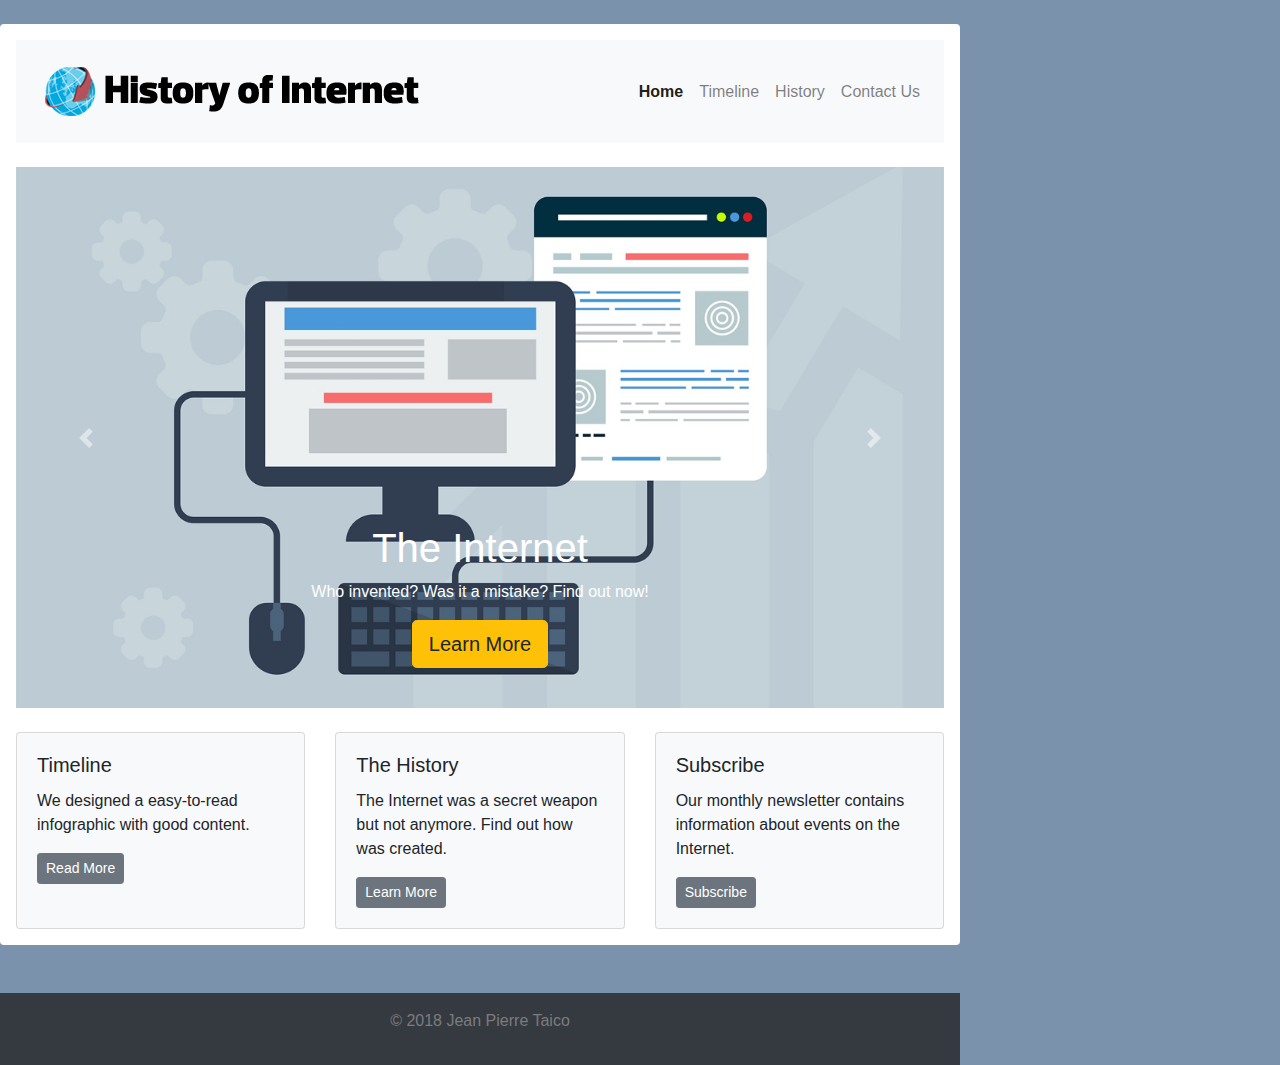
<file: index.html>
<!DOCTYPE html>
<html lang="en">
<head>
    <!-- Global site tag (gtag.js) - Google Analytics -->
    <script async src="https://www.googletagmanager.com/gtag/js?id=UA-131117798-1"></script>
    <script>
        window.dataLayer = window.dataLayer || [];
        function gtag(){dataLayer.push(arguments);}
        gtag('js', new Date());

        gtag('config', 'UA-131117798-1');
    </script>

    <meta charset="UTF-8">

    <!-- If IE use the latest rendering engine -->
    <meta http-equiv="X-UA-Compatible" content="IE=edge">

    <!-- Set the page to the width of the device and set the zoom level -->
    <meta name="viewport" content="width = device-width, user-scalable=no">
    <title>History of Internet | Welcome</title>
    <link rel="stylesheet" href="https://stackpath.bootstrapcdn.com/bootstrap/4.1.3/css/bootstrap.min.css">
    <link rel="stylesheet" type="text/css" href="/docs/css/main.css">
    <link rel="shortcut icon" href="docs/images/favicon.png" />
</head>
<body style="background-color: #7a92ab">

<br>

<div class="container shadow-sm p-3 mb-5 bg-white rounded">

    <!-- Navigation Bar -->
    <nav class="navbar navbar-expand-md navbar-light bg-light">

        <a class="navbar-brand" href="index.html"><img src="docs/images/logo.png" class="img-fluid"></a>
        <button class="navbar-toggler" type="button" data-toggle="collapse" data-target="#navbarTogglerDemo01" aria-controls="navbarTogglerDemo01" aria-expanded="false" aria-label="Toggle navigation">
            <span class="navbar-toggler-icon"></span>
        </button>
        <div class="collapse navbar-collapse" id="navbarTogglerDemo01">
        <ul class="navbar-nav ml-auto">
            <li class="nav-item">
                <a class="nav-link current active" href="index.html" style="font-weight: bold">Home</a>
            </li>
            <li class="nav-item">
                <a class="nav-link" href="timeline.html">Timeline</a>
            </li>
            <li class="nav-item">
                <a class="nav-link" href="history.html">History</a>
            </li>
            <li class="nav-item">
                <a class="nav-link" href="contact.html">Contact Us</a>
            </li>
        </ul>
        </div>
    </nav>

    <!-- Carousel -->
    <br>
    <div id="carouselExampleControls" class="carousel slide" data-ride="carousel">
        <div class="carousel-inner">
            <div class="carousel-item active">
                <img class="d-block w-100" src="docs/images/computer.png" alt="First slide">
                <div class="carousel-caption">
                    <h1>The Internet</h1>
                    <p>Who invented? Was it a mistake? Find out now!</p>
                    <a href="history.html" class="btn btn-warning btn-lg" role="button">Learn More</a>
                </div>
            </div>
            <div class="carousel-item">
                <img class="d-block w-100" src="docs/images/laptop.png" alt="Second slide">
                <div class="carousel-caption">
                    <h1>The History</h1>
                    <p>Read about how the Internet was born and how it evolved overtime.</p>
                    <a href="history.html" class="btn btn-warning btn-lg" role="button">Read More</a>
                </div>
            </div>
            <div class="carousel-item">
                <img class="d-block w-100" src="docs/images/question.png" alt="Third slide">
                <div class="carousel-caption">
                    <h1>Questions?</h1>
                    <p>Want to ask a question? Did we miss something? Let us know!</p>
                    <a href="contact.html" class="btn btn-warning btn-lg" role="button">Contact Us</a>
                </div>
            </div>
        </div>
        <a class="carousel-control-prev" href="#carouselExampleControls" role="button" data-slide="prev">
            <span class="carousel-control-prev-icon" aria-hidden="true"></span>
            <span class="sr-only">Previous</span>
        </a>
        <a class="carousel-control-next" href="#carouselExampleControls" role="button" data-slide="next">
            <span class="carousel-control-next-icon" aria-hidden="true"></span>
            <span class="sr-only">Next</span>
        </a>
    </div>

    <!-- Cards -->

    <br>
    <div class="card-deck">
        <div class="card bg-light">

            <div class="card-body">
                <h5 class="card-title">Timeline</h5>
                <p class="card-text">We designed a easy-to-read infographic with good content.</p>

                <a href="#" class="btn btn-secondary btn-sm" role="button">Read More</a>
            </div>
        </div>
        <div class="card bg-light">

            <div class="card-body">
                <h5 class="card-title">The History</h5>
                <p class="card-text">The Internet was a secret weapon but not anymore. Find out how was created.</p>

                <a href="history.html" class="btn btn-secondary btn-sm" role="button">Learn More</a>
            </div>
        </div>
        <div class="card bg-light">
            <div class="card-body">
                <h5 class="card-title">Subscribe</h5>
                <p class="card-text">Our monthly newsletter contains information about events on the Internet.</p>

                <a href="contact.html" class="btn btn-secondary btn-sm" role="button">Subscribe</a>
            </div>
        </div>
    </div>
</div>


<!-- Bootstrap Script -->
<script src="https://code.jquery.com/jquery-3.3.1.slim.min.js"></script>
<script src="https://cdnjs.cloudflare.com/ajax/libs/popper.js/1.14.3/umd/popper.min.js"></script>
<script src="https://stackpath.bootstrapcdn.com/bootstrap/4.1.3/js/bootstrap.min.js"></script>

</body>

<!-- Footer -->
<footer class="page-footer font-small bg-dark">
    <div class="footer-copyright text-center py-3"><p style="color: #7c7c7d;">&copy; 2018 Jean Pierre Taico</p>
    </div>
</footer>

</html>
</file>
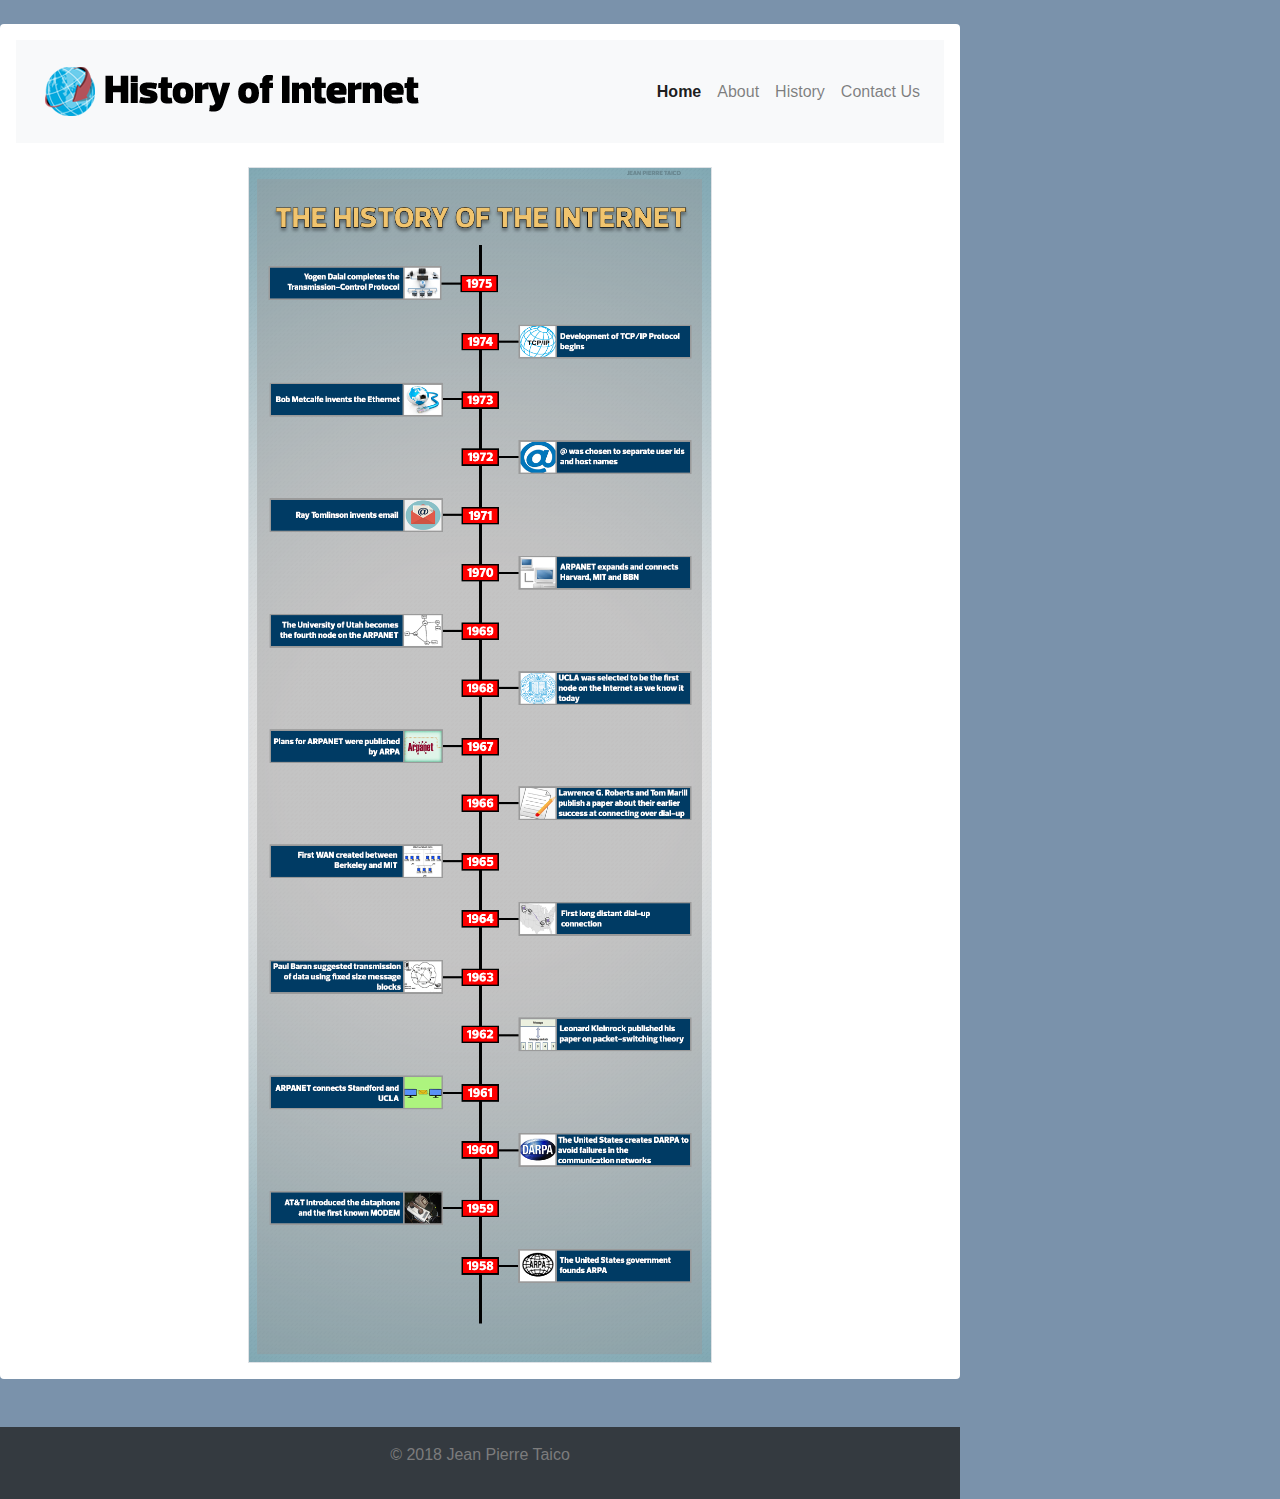
<file: infographic.html>
<!DOCTYPE html>
<html lang="en">
<head>
    <meta charset="UTF-8">

    <!-- If IE use the latest rendering engine -->
    <meta http-equiv="X-UA-Compatible" content="IE=edge">

    <!-- Set the page to the width of the device and set the zoom level -->
    <meta name="viewport" content="width = device-width, user-scalable=no">
    <title>History of Internet | Welcome</title>
    <link rel="stylesheet" href="https://stackpath.bootstrapcdn.com/bootstrap/4.1.3/css/bootstrap.min.css">
    <link rel="stylesheet" type="text/css" href="/docs/css/main.css">
    <link rel="shortcut icon" href="docs/images/favicon.png" />
</head>
<body style="background-color: #7a92ab">

<br>

<div class="container shadow-sm p-3 mb-5 bg-white rounded">

    <!-- Navigation Bar -->
    <nav class="navbar navbar-expand-md navbar-light bg-light">

        <a class="navbar-brand" href="index.html"><img src="docs/images/logo.png" class="img-fluid"></a>
        <button class="navbar-toggler" type="button" data-toggle="collapse" data-target="#navbarTogglerDemo01" aria-controls="navbarTogglerDemo01" aria-expanded="false" aria-label="Toggle navigation">
            <span class="navbar-toggler-icon"></span>
        </button>
        <div class="collapse navbar-collapse" id="navbarTogglerDemo01">
        <ul class="navbar-nav ml-auto">
            <li class="nav-item">
                <a class="nav-link current active" href="index.html" style="font-weight: bold">Home</a>
            </li>
            <li class="nav-item">
                <a class="nav-link" href="about.html">About</a>
            </li>
            <li class="nav-item">
                <a class="nav-link" href="history.html">History</a>
            </li>
            <li class="nav-item">
                <a class="nav-link" href="contact.html">Contact Us</a>
            </li>
        </ul>
        </div>
    </nav>

    <!-- Infographic -->
    <br>
    <div style="text-align: center;"><img src="docs/images/timeline.png" class="img-fluid border center"></div>



</div>


<!-- Bootstrap Script -->
<script src="https://code.jquery.com/jquery-3.3.1.slim.min.js"></script>
<script src="https://cdnjs.cloudflare.com/ajax/libs/popper.js/1.14.3/umd/popper.min.js"></script>
<script src="https://stackpath.bootstrapcdn.com/bootstrap/4.1.3/js/bootstrap.min.js"></script>

</body>

<!-- Footer -->
<footer class="page-footer font-small bg-dark">
    <div class="footer-copyright text-center py-3"><p style="color: #7c7c7d;">&copy; 2018 Jean Pierre Taico</p>
    </div>
</footer>

</html>
</file>
<file: docs/css/main.css>
html {
    /* Size of largest container or bigger */
    max-width: 960px;
}

.container{
    max-width: 960px;


}

.card-container{
    padding-top: 30px;
}


.center {
    display: block;
    margin-left: auto;
    margin-right: auto;
    width: 50%;
}

.red{
    color:red;
}
.form-area {
    background-color: #FAFAFA;
    padding: 10px 40px 60px;
    margin: 10px 0 60px;
    border: 1px solid GREY;
}

.history_pic{
    margin-top:2px;
    margin-bottom: 2px;
}
</file>
